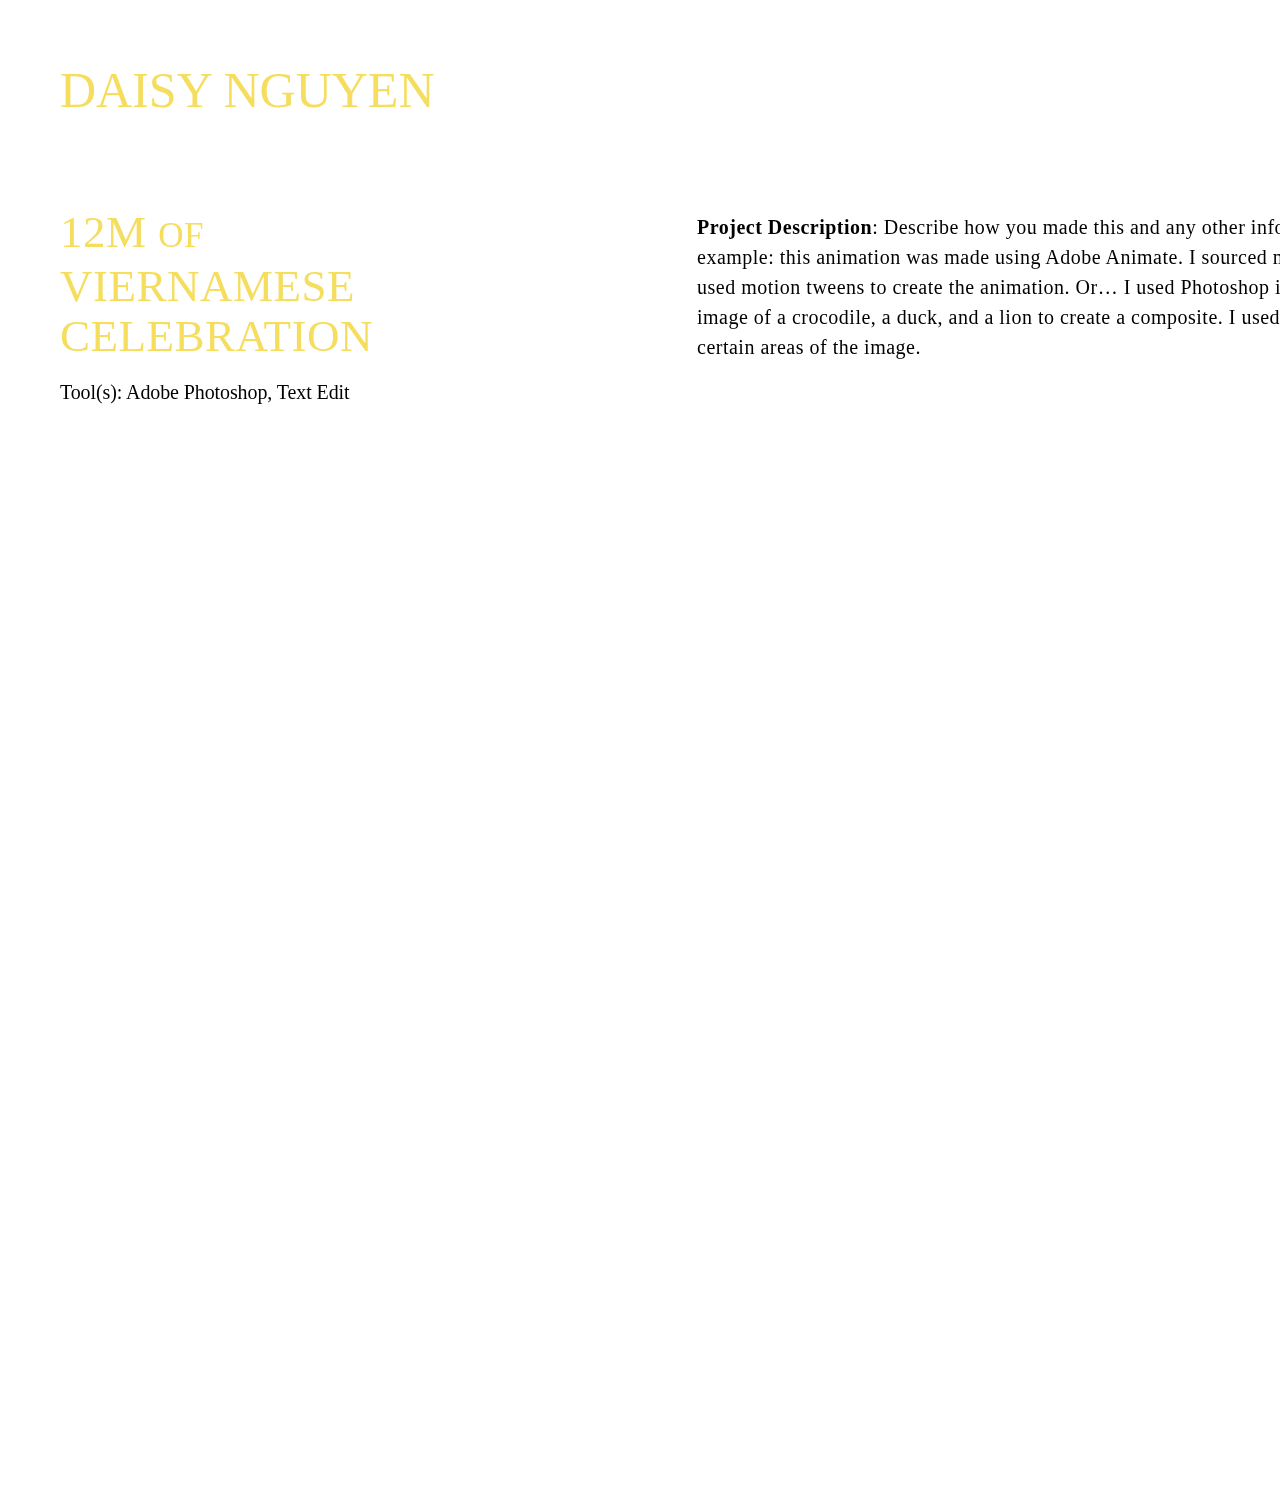
<file: images/Web_1920___5.html>
<!DOCTYPE html>
<html>
<head>
<meta charset="utf-8"/>
<meta http-equiv="X-UA-Compatible" content="IE=edge"/>
<meta name="viewport" content="width=device-width, initial-scale=1.0">
<title>Web 1920 – 5</title>
<style id="applicationStylesheet" type="text/css">
	.mediaViewInfo {
		--web-view-name: Web 1920 – 5;
		--web-view-id: Web_1920__5;
		--web-scale-on-resize: true;
		--web-enable-deep-linking: true;
	}
	:root {
		--web-view-ids: Web_1920__5;
	}
	* {
		margin: 0;
		padding: 0;
		box-sizing: border-box;
		border: none;
	}
	#Web_1920__5 {
		position: absolute;
		width: 1920px;
		height: 1493px;
		background-color: rgba(255,255,255,1);
		overflow: hidden;
		--web-view-name: Web 1920 – 5;
		--web-view-id: Web_1920__5;
		--web-scale-on-resize: true;
		--web-enable-deep-linking: true;
	}
	@keyframes  {
	
	
	}
	#Text {
		position: absolute;
		width: 493px;
		height: 36px;
		left: 1300px;
		top: 72px;
		overflow: visible;
	}
	#Work {
		left: 0px;
		top: 0px;
		position: absolute;
		overflow: visible;
		width: 79px;
		white-space: nowrap;
		text-align: left;
		font-family: Cubano;
		font-style: normal;
		font-weight: normal;
		font-size: 30px;
		color: rgba(0,0,0,1);
	}
	#PORTFOLIO {
		left: 156px;
		top: 0px;
		position: absolute;
		overflow: visible;
		width: 145px;
		white-space: nowrap;
		text-align: left;
		font-family: Cubano;
		font-style: normal;
		font-weight: normal;
		font-size: 30px;
		color: rgba(0,0,0,1);
	}
	#ABOUT_ME {
		left: 356px;
		top: 0px;
		position: absolute;
		overflow: visible;
		width: 138px;
		white-space: nowrap;
		text-align: left;
		font-family: Cubano;
		font-style: normal;
		font-weight: normal;
		font-size: 30px;
		color: rgba(0,0,0,1);
	}
	#Daisy_NguyEn {
		left: 60px;
		top: 61px;
		position: absolute;
		overflow: visible;
		width: 477px;
		white-space: nowrap;
		--web-animation: fadein undefineds undefined;
		--web-action-type: page;
		--web-action-target: Web_1920___1.html;
		cursor: pointer;
		text-align: left;
		font-family: P22 Glaser Kitchen;
		font-style: normal;
		font-weight: normal;
		font-size: 50px;
		color: rgba(245,221,94,1);
		text-transform: uppercase;
	}
	#Tools_Adobe_Photoshop_Text_Edi {
		left: 60px;
		top: 381px;
		position: absolute;
		overflow: visible;
		width: 547px;
		height: 20px;
		text-align: left;
		font-family: OCR A Std;
		font-style: normal;
		font-weight: normal;
		font-size: 20px;
		color: rgba(0,0,0,1);
		letter-spacing: -0.1px;
	}
	#Project_Description_Describe_h {
		left: 697px;
		top: 216.5px;
		position: absolute;
		overflow: visible;
		width: 1093px;
		height: 144px;
		line-height: 30px;
		margin-top: -5px;
		text-align: left;
		font-family: Forma DJR Micro;
		font-style: normal;
		font-weight: bold;
		font-size: 20px;
		color: rgba(0,0,0,1);
		letter-spacing: 0.5px;
	}
	#n_2M_of___Viernamese__celebrat {
		mix-blend-mode: darken;
		left: 60px;
		top: 209px;
		position: absolute;
		overflow: visible;
		width: 493px;
		height: 172px;
		line-height: 50px;
		margin-top: -2.5px;
		text-align: left;
		font-family: Balboa;
		font-style: normal;
		font-weight: normal;
		font-size: 45px;
		color: rgba(245,221,94,1);
		letter-spacing: 0.5px;
		text-transform: uppercase;
	}
	#Glitch_Art_x {
		display: none;
		left: 68px;
		top: 291.378px;
		position: absolute;
		overflow: visible;
		width: 341px;
		height: 41px;
		text-align: left;
		font-family: Balboa;
		font-style: normal;
		font-weight: normal;
		font-size: 41px;
		color: rgba(245,221,94,1);
		letter-spacing: 0.47px;
		text-transform: uppercase;
	}
	#Glitch_Art_x {
		display: none;
		left: 68px;
		top: 291.378px;
		position: absolute;
		overflow: visible;
		width: 341px;
		height: 41px;
		text-align: left;
		font-family: Balboa;
		font-style: normal;
		font-weight: normal;
		font-size: 41px;
		color: rgba(245,221,94,1);
		letter-spacing: 0.47px;
		text-transform: uppercase;
	}
	#Path_1 {
		box-sizing: border-box;
		margin: 0;
		padding: 0;
		position: absolute;
		width: 1092px;
		height: 850px;
		left: 697px;
		top: 440px;
		overflow: visible;
	}
</style>
<script id="applicationScript">
///////////////////////////////////////
// INITIALIZATION
///////////////////////////////////////

/**
 * Functionality for scaling, showing by media query, and navigation between multiple pages on a single page. 
 * Code subject to change.
 **/

if (window.console==null) { window["console"] = { log : function() {} } }; // some browsers do not set console

var Application = function() {
	// event constants
	this.prefix = "--web-";
	this.NAVIGATION_CHANGE = "viewChange";
	this.VIEW_NOT_FOUND = "viewNotFound";
	this.VIEW_CHANGE = "viewChange";
	this.VIEW_CHANGING = "viewChanging";
	this.STATE_NOT_FOUND = "stateNotFound";
	this.APPLICATION_COMPLETE = "applicationComplete";
	this.APPLICATION_RESIZE = "applicationResize";
	this.SIZE_STATE_NAME = "data-is-view-scaled";
	this.STATE_NAME = this.prefix + "state";

	this.lastTrigger = null;
	this.lastView = null;
	this.lastState = null;
	this.lastOverlay = null;
	this.currentView = null;
	this.currentState = null;
	this.currentOverlay = null;
	this.currentQuery = {index: 0, rule: null, mediaText: null, id: null};
	this.inclusionQuery = "(min-width: 0px)";
	this.exclusionQuery = "none and (min-width: 99999px)";
	this.LastModifiedDateLabelName = "LastModifiedDateLabel";
	this.viewScaleSliderId = "ViewScaleSliderInput";
	this.pageRefreshedName = "showPageRefreshedNotification";
	this.application = null;
	this.applicationStylesheet = null;
	this.showByMediaQuery = null;
	this.mediaQueryDictionary = {};
	this.viewsDictionary = {};
	this.addedViews = [];
	this.viewStates = [];
	this.views = [];
	this.viewIds = [];
	this.viewQueries = {};
	this.overlays = {};
	this.overlayIds = [];
	this.numberOfViews = 0;
	this.verticalPadding = 0;
	this.horizontalPadding = 0;
	this.stateName = null;
	this.viewScale = 1;
	this.viewLeft = 0;
	this.viewTop = 0;
	this.horizontalScrollbarsNeeded = false;
	this.verticalScrollbarsNeeded = false;

	// view settings
	this.showUpdateNotification = false;
	this.showNavigationControls = false;
	this.scaleViewsToFit = false;
	this.scaleToFitOnDoubleClick = false;
	this.actualSizeOnDoubleClick = false;
	this.scaleViewsOnResize = false;
	this.navigationOnKeypress = false;
	this.showViewName = false;
	this.enableDeepLinking = true;
	this.refreshPageForChanges = false;
	this.showRefreshNotifications = true;

	// view controls
	this.scaleViewSlider = null;
	this.lastModifiedLabel = null;
	this.supportsPopState = false; // window.history.pushState!=null;
	this.initialized = false;

	// refresh properties
	this.refreshDuration = 250;
	this.lastModifiedDate = null;
	this.refreshRequest = null;
	this.refreshInterval = null;
	this.refreshContent = null;
	this.refreshContentSize = null;
	this.refreshCheckContent = false;
	this.refreshCheckContentSize = false;

	var self = this;

	self.initialize = function(event) {
		var view = self.getVisibleView();
		var views = self.getVisibleViews();
		if (view==null) view = self.getInitialView();
		self.collectViews();
		self.collectOverlays();
		self.collectMediaQueries();

		for (let index = 0; index < views.length; index++) {
			var view = views[index];
			self.setViewOptions(view);
			self.setViewVariables(view);
			self.centerView(view);
		}

		// sometimes the body size is 0 so we call this now and again later
		if (self.initialized) {
			window.addEventListener(self.NAVIGATION_CHANGE, self.viewChangeHandler);
			window.addEventListener("keyup", self.keypressHandler);
			window.addEventListener("keypress", self.keypressHandler);
			window.addEventListener("resize", self.resizeHandler);
			window.document.addEventListener("dblclick", self.doubleClickHandler);

			if (self.supportsPopState) {
				window.addEventListener('popstate', self.popStateHandler);
			}
			else {
				window.addEventListener('hashchange', self.hashChangeHandler);
			}

			// we are ready to go
			window.dispatchEvent(new Event(self.APPLICATION_COMPLETE));
		}

		if (self.initialized==false) {
			if (self.enableDeepLinking) {
				self.syncronizeViewToURL();
			} 
	
			if (self.refreshPageForChanges) {
				self.setupRefreshForChanges();
			}
	
			self.initialized = true;
		}
		
		if (self.scaleViewsToFit) {
			self.viewScale = self.scaleViewToFit(view);
			
			if (self.viewScale<0) {
				setTimeout(self.scaleViewToFit, 500, view);
			}
		}
		else if (view) {
			self.viewScale = self.getViewScaleValue(view);
			self.centerView(view);
			self.updateSliderValue(self.viewScale);
		}
		else {
			// no view found
		}
	
		if (self.showUpdateNotification) {
			self.showNotification();
		}

		//"addEventListener" in window ? null : window.addEventListener = window.attachEvent;
		//"addEventListener" in document ? null : document.addEventListener = document.attachEvent;
	}


	///////////////////////////////////////
	// AUTO REFRESH 
	///////////////////////////////////////

	self.setupRefreshForChanges = function() {
		self.refreshRequest = new XMLHttpRequest();

		if (!self.refreshRequest) {
			return false;
		}

		// get document start values immediately
		self.requestRefreshUpdate();
	}

	/**
	 * Attempt to check the last modified date by the headers 
	 * or the last modified property from the byte array (experimental)
	 **/
	self.requestRefreshUpdate = function() {
		var url = document.location.href;
		var protocol = window.location.protocol;
		var method;
		
		try {

			if (self.refreshCheckContentSize) {
				self.refreshRequest.open('HEAD', url, true);
			}
			else if (self.refreshCheckContent) {
				self.refreshContent = document.documentElement.outerHTML;
				self.refreshRequest.open('GET', url, true);
				self.refreshRequest.responseType = "text";
			}
			else {

				// get page last modified date for the first call to compare to later
				if (self.lastModifiedDate==null) {

					// File system does not send headers in FF so get blob if possible
					if (protocol=="file:") {
						self.refreshRequest.open("GET", url, true);
						self.refreshRequest.responseType = "blob";
					}
					else {
						self.refreshRequest.open("HEAD", url, true);
						self.refreshRequest.responseType = "blob";
					}

					self.refreshRequest.onload = self.refreshOnLoadOnceHandler;

					// In some browsers (Chrome & Safari) this error occurs at send: 
					// 
					// Chrome - Access to XMLHttpRequest at 'file:///index.html' from origin 'null' 
					// has been blocked by CORS policy: 
					// Cross origin requests are only supported for protocol schemes: 
					// http, data, chrome, chrome-extension, https.
					// 
					// Safari - XMLHttpRequest cannot load file:///Users/user/Public/index.html. Cross origin requests are only supported for HTTP.
					// 
					// Solution is to run a local server, set local permissions or test in another browser
					self.refreshRequest.send(null);

					// In MS browsers the following behavior occurs possibly due to an AJAX call to check last modified date: 
					// 
					// DOM7011: The code on this page disabled back and forward caching.

					// In Brave (Chrome) error when on the server
					// index.js:221 HEAD https://www.example.com/ net::ERR_INSUFFICIENT_RESOURCES
					// self.refreshRequest.send(null);

				}
				else {
					self.refreshRequest = new XMLHttpRequest();
					self.refreshRequest.onreadystatechange = self.refreshHandler;
					self.refreshRequest.ontimeout = function() {
						self.log("Couldn't find page to check for updates");
					}
					
					var method;
					if (protocol=="file:") {
						method = "GET";
					}
					else {
						method = "HEAD";
					}

					//refreshRequest.open('HEAD', url, true);
					self.refreshRequest.open(method, url, true);
					self.refreshRequest.responseType = "blob";
					self.refreshRequest.send(null);
				}
			}
		}
		catch (error) {
			self.log("Refresh failed for the following reason:")
			self.log(error);
		}
	}

	self.refreshHandler = function() {
		var contentSize;

		try {

			if (self.refreshRequest.readyState === XMLHttpRequest.DONE) {
				
				if (self.refreshRequest.status === 2 || 
					self.refreshRequest.status === 200) {
					var pageChanged = false;

					self.updateLastModifiedLabel();

					if (self.refreshCheckContentSize) {
						var lastModifiedHeader = self.refreshRequest.getResponseHeader("Last-Modified");
						contentSize = self.refreshRequest.getResponseHeader("Content-Length");
						//lastModifiedDate = refreshRequest.getResponseHeader("Last-Modified");
						var headers = self.refreshRequest.getAllResponseHeaders();
						var hasContentHeader = headers.indexOf("Content-Length")!=-1;
						
						if (hasContentHeader) {
							contentSize = self.refreshRequest.getResponseHeader("Content-Length");

							// size has not been set yet
							if (self.refreshContentSize==null) {
								self.refreshContentSize = contentSize;
								// exit and let interval call this method again
								return;
							}

							if (contentSize!=self.refreshContentSize) {
								pageChanged = true;
							}
						}
					}
					else if (self.refreshCheckContent) {

						if (self.refreshRequest.responseText!=self.refreshContent) {
							pageChanged = true;
						}
					}
					else {
						lastModifiedHeader = self.getLastModified(self.refreshRequest);

						if (self.lastModifiedDate!=lastModifiedHeader) {
							self.log("lastModifiedDate:" + self.lastModifiedDate + ",lastModifiedHeader:" +lastModifiedHeader);
							pageChanged = true;
						}

					}

					
					if (pageChanged) {
						clearInterval(self.refreshInterval);
						self.refreshUpdatedPage();
						return;
					}

				}
				else {
					self.log('There was a problem with the request.');
				}

			}
		}
		catch( error ) {
			//console.log('Caught Exception: ' + error);
		}
	}

	self.refreshOnLoadOnceHandler = function(event) {

		// get the last modified date
		if (self.refreshRequest.response) {
			self.lastModifiedDate = self.getLastModified(self.refreshRequest);

			if (self.lastModifiedDate!=null) {

				if (self.refreshInterval==null) {
					self.refreshInterval = setInterval(self.requestRefreshUpdate, self.refreshDuration);
				}
			}
			else {
				self.log("Could not get last modified date from the server");
			}
		}
	}

	self.refreshUpdatedPage = function() {
		if (self.showRefreshNotifications) {
			var date = new Date().setTime((new Date().getTime()+10000));
			document.cookie = encodeURIComponent(self.pageRefreshedName) + "=true" + "; max-age=6000;" + " path=/";
		}

		document.location.reload(true);
	}

	self.showNotification = function(duration) {
		var notificationID = self.pageRefreshedName+"ID";
		var notification = document.getElementById(notificationID);
		if (duration==null) duration = 4000;

		if (notification!=null) {return;}

		notification = document.createElement("div");
		notification.id = notificationID;
		notification.textContent = "PAGE UPDATED";
		var styleRule = ""
		styleRule = "position: fixed; padding: 7px 16px 6px 16px; font-family: Arial, sans-serif; font-size: 10px; font-weight: bold; left: 50%;";
		styleRule += "top: 20px; background-color: rgba(0,0,0,.5); border-radius: 12px; color:rgb(235, 235, 235); transition: all 2s linear;";
		styleRule += "transform: translateX(-50%); letter-spacing: .5px; filter: drop-shadow(2px 2px 6px rgba(0, 0, 0, .1)); cursor: pointer";
		notification.setAttribute("style", styleRule);

		notification.className = "PageRefreshedClass";
		notification.addEventListener("click", function() {
			notification.parentNode.removeChild(notification);
		});
		
		document.body.appendChild(notification);

		setTimeout(function() {
			notification.style.opacity = "0";
			notification.style.filter = "drop-shadow( 0px 0px 0px rgba(0,0,0, .5))";
			setTimeout(function() {
				try {
					notification.parentNode.removeChild(notification);
				} catch(error) {}
			}, duration)
		}, duration);

		document.cookie = encodeURIComponent(self.pageRefreshedName) + "=; max-age=1; path=/";
	}

	/**
	 * Get the last modified date from the header 
	 * or file object after request has been received
	 **/
	self.getLastModified = function(request) {
		var date;

		// file protocol - FILE object with last modified property
		if (request.response && request.response.lastModified) {
			date = request.response.lastModified;
		}
		
		// http protocol - check headers
		if (date==null) {
			date = request.getResponseHeader("Last-Modified");
		}

		return date;
	}

	self.updateLastModifiedLabel = function() {
		var labelValue = "";
		
		if (self.lastModifiedLabel==null) {
			self.lastModifiedLabel = document.getElementById("LastModifiedLabel");
		}

		if (self.lastModifiedLabel) {
			var seconds = parseInt(((new Date().getTime() - Date.parse(document.lastModified)) / 1000 / 60) * 100 + "");
			var minutes = 0;
			var hours = 0;

			if (seconds < 60) {
				seconds = Math.floor(seconds/10)*10;
				labelValue = seconds + " seconds";
			}
			else {
				minutes = parseInt((seconds/60) + "");

				if (minutes>60) {
					hours = parseInt((seconds/60/60) +"");
					labelValue += hours==1 ? " hour" : " hours";
				}
				else {
					labelValue = minutes+"";
					labelValue += minutes==1 ? " minute" : " minutes";
				}
			}
			
			if (seconds<10) {
				labelValue = "Updated now";
			}
			else {
				labelValue = "Updated " + labelValue + " ago";
			}

			if (self.lastModifiedLabel.firstElementChild) {
				self.lastModifiedLabel.firstElementChild.textContent = labelValue;

			}
			else if ("textContent" in self.lastModifiedLabel) {
				self.lastModifiedLabel.textContent = labelValue;
			}
		}
	}

	self.getShortString = function(string, length) {
		if (length==null) length = 30;
		string = string!=null ? string.substr(0, length).replace(/\n/g, "") : "[String is null]";
		return string;
	}

	self.getShortNumber = function(value, places) {
		if (places==null || places<1) places = 4;
		value = Math.round(value * Math.pow(10,places)) / Math.pow(10, places);
		return value;
	}

	///////////////////////////////////////
	// NAVIGATION CONTROLS
	///////////////////////////////////////

	self.updateViewLabel = function() {
		var viewNavigationLabel = document.getElementById("ViewNavigationLabel");
		var view = self.getVisibleView();
		var viewIndex = view ? self.getViewIndex(view) : -1;
		var viewName = view ? self.getViewPreferenceValue(view, self.prefix + "view-name") : null;
		var viewId = view ? view.id : null;

		if (viewNavigationLabel && view) {
			if (viewName && viewName.indexOf('"')!=-1) {
				viewName = viewName.replace(/"/g, "");
			}

			if (self.showViewName) {
				viewNavigationLabel.textContent = viewName;
				self.setTooltip(viewNavigationLabel, viewIndex + 1 + " of " + self.numberOfViews);
			}
			else {
				viewNavigationLabel.textContent = viewIndex + 1 + " of " + self.numberOfViews;
				self.setTooltip(viewNavigationLabel, viewName);
			}

		}
	}

	self.updateURL = function(view) {
		view = view == null ? self.getVisibleView() : view;
		var viewId = view ? view.id : null
		var viewFragment = view ? "#"+ viewId : null;

		if (viewId && self.viewIds.length>1 && self.enableDeepLinking) {

			if (self.supportsPopState==false) {
				self.setFragment(viewId);
			}
			else {
				if (viewFragment!=window.location.hash) {

					if (window.location.hash==null) {
						window.history.replaceState({name:viewId}, null, viewFragment);
					}
					else {
						window.history.pushState({name:viewId}, null, viewFragment);
					}
				}
			}
		}
	}

	self.updateURLState = function(view, stateName) {
		stateName = view && (stateName=="" || stateName==null) ? self.getStateNameByViewId(view.id) : stateName;

		if (self.supportsPopState==false) {
			self.setFragment(stateName);
		}
		else {
			if (stateName!=window.location.hash) {

				if (window.location.hash==null) {
					window.history.replaceState({name:view.viewId}, null, stateName);
				}
				else {
					window.history.pushState({name:view.viewId}, null, stateName);
				}
			}
		}
	}

	self.setFragment = function(value) {
		window.location.hash = "#" + value;
	}

	self.setTooltip = function(element, value) {
		// setting the tooltip in edge causes a page crash on hover
		if (/Edge/.test(navigator.userAgent)) { return; }

		if ("title" in element) {
			element.title = value;
		}
	}

	self.getStylesheetRules = function(styleSheet) {
		try {
			if (styleSheet) return styleSheet.cssRules || styleSheet.rules;
	
			return document.styleSheets[0]["cssRules"] || document.styleSheets[0]["rules"];
		}
		catch (error) {
			// ERRORS:
			// SecurityError: The operation is insecure.
			// Errors happen when script loads before stylesheet or loading an external css locally

			// InvalidAccessError: A parameter or an operation is not supported by the underlying object
			// Place script after stylesheet

			console.log(error);
			if (error.toString().indexOf("The operation is insecure")!=-1) {
				console.log("Load the stylesheet before the script or load the stylesheet inline until it can be loaded on a server")
			}
			return [];
		}
	}

	/**
	 * If single page application hide all of the views. 
	 * @param {Number} selectedIndex if provided shows the view at index provided
	 **/
	self.hideViews = function(selectedIndex, animation) {
		var rules = self.getStylesheetRules();
		var queryIndex = 0;
		var numberOfRules = rules!=null ? rules.length : 0;

		// loop through rules and hide media queries except selected
		for (var i=0;i<numberOfRules;i++) {
			var rule = rules[i];
			var cssText = rule && rule.cssText;

			if (rule.media!=null && cssText.match("--web-view-name:")) {

				if (queryIndex==selectedIndex) {
					self.currentQuery.mediaText = rule.conditionText;
					self.currentQuery.index = selectedIndex;
					self.currentQuery.rule = rule;
					self.enableMediaQuery(rule);
				}
				else {
					if (animation) {
						self.fadeOut(rule)
					}
					else {
						self.disableMediaQuery(rule);
					}
				}
				
				queryIndex++;
			}
		}

		self.numberOfViews = queryIndex;
		self.updateViewLabel();
		self.updateURL();

		self.dispatchViewChange();

		var view = self.getVisibleView();
		var viewIndex = view ? self.getViewIndex(view) : -1;

		return viewIndex==selectedIndex ? view : null;
	}

	/**
	 * If single page application hide all of the views. 
	 * @param {HTMLElement} selectedView if provided shows the view passed in
	 **/
	 self.hideAllViews = function(selectedView, animation) {
		var views = self.views;
		var queryIndex = 0;
		var numberOfViews = views!=null ? views.length : 0;

		// loop through rules and hide media queries except selected
		for (var i=0;i<numberOfViews;i++) {
			var viewData = views[i];
			var view = viewData && viewData.view;
			var mediaRule = viewData && viewData.mediaRule;
			
			if (view==selectedView) {
				self.currentQuery.mediaText = mediaRule.conditionText;
				self.currentQuery.index = queryIndex;
				self.currentQuery.rule = mediaRule;
				self.enableMediaQuery(mediaRule);
			}
			else {
				if (animation) {
					self.fadeOut(mediaRule)
				}
				else {
					self.disableMediaQuery(mediaRule);
				}
			}
			
			queryIndex++;
		}

		self.numberOfViews = queryIndex;
		self.updateViewLabel();
		self.updateURL();
		self.dispatchViewChange();

		var visibleView = self.getVisibleView();

		return visibleView==selectedView ? selectedView : null;
	}

	/**
	 * Hide view
	 * @param {Object} view element to hide
	 **/
	self.hideView = function(view) {
		var rule = view ? self.mediaQueryDictionary[view.id] : null;

		if (rule) {
			self.disableMediaQuery(rule);
		}
	}

	/**
	 * Hide overlay
	 * @param {Object} overlay element to hide
	 **/
	self.hideOverlay = function(overlay) {
		var rule = overlay ? self.mediaQueryDictionary[overlay.id] : null;

		if (rule) {
			self.disableMediaQuery(rule);

			//if (self.showByMediaQuery) {
				overlay.style.display = "none";
			//}
		}
	}

	/**
	 * Show the view by media query. Does not hide current views
	 * Sets view options by default
	 * @param {Object} view element to show
	 * @param {Boolean} setViewOptions sets view options if null or true
	 */
	self.showViewByMediaQuery = function(view, setViewOptions) {
		var id = view ? view.id : null;
		var query = id ? self.mediaQueryDictionary[id] : null;
		var isOverlay = view ? self.isOverlay(view) : false;
		setViewOptions = setViewOptions==null ? true : setViewOptions;

		if (query) {
			self.enableMediaQuery(query);

			if (isOverlay && view && setViewOptions) {
				self.setViewVariables(null, view);
			}
			else {
				if (view && setViewOptions) self.setViewOptions(view);
				if (view && setViewOptions) self.setViewVariables(view);
			}
		}
	}

	/**
	 * Show the view. Does not hide current views
	 */
	self.showView = function(view, setViewOptions) {
		var id = view ? view.id : null;
		var query = id ? self.mediaQueryDictionary[id] : null;
		var display = null;
		setViewOptions = setViewOptions==null ? true : setViewOptions;

		if (query) {
			self.enableMediaQuery(query);
			if (view==null) view =self.getVisibleView();
			if (view && setViewOptions) self.setViewOptions(view);
		}
		else if (id) {
			display = window.getComputedStyle(view).getPropertyValue("display");
			if (display=="" || display=="none") {
				view.style.display = "block";
			}
		}

		if (view) {
			if (self.currentView!=null) {
				self.lastView = self.currentView;
			}

			self.currentView = view;
		}
	}

	self.showViewById = function(id, setViewOptions) {
		var view = id ? self.getViewById(id) : null;

		if (view) {
			self.showView(view);
			return;
		}

		self.log("View not found '" + id + "'");
	}

	self.getElementView = function(element) {
		var view = element;
		var viewFound = false;

		while (viewFound==false || view==null) {
			if (view && self.viewsDictionary[view.id]) {
				return view;
			}
			view = view.parentNode;
		}
	}

	/**
	 * Show overlay over view
	 * @param {Event | HTMLElement} event event or html element with styles applied
	 * @param {String} id id of view or view reference
	 * @param {Number} x x location
	 * @param {Number} y y location
	 */
	self.showOverlay = function(event, id, x, y) {
		var overlay = id && typeof id === 'string' ? self.getViewById(id) : id ? id : null;
		var query = overlay ? self.mediaQueryDictionary[overlay.id] : null;
		var centerHorizontally = false;
		var centerVertically = false;
		var anchorLeft = false;
		var anchorTop = false;
		var anchorRight = false;
		var anchorBottom = false;
		var display = null;
		var reparent = true;
		var view = null;
		
		if (overlay==null || overlay==false) {
			self.log("Overlay not found, '"+ id + "'");
			return;
		}

		// get enter animation - event target must have css variables declared
		if (event) {
			var button = event.currentTarget || event; // can be event or htmlelement
			var buttonComputedStyles = getComputedStyle(button);
			var actionTargetValue = buttonComputedStyles.getPropertyValue(self.prefix+"action-target").trim();
			var animation = buttonComputedStyles.getPropertyValue(self.prefix+"animation").trim();
			var isAnimated = animation!="";
			var targetType = buttonComputedStyles.getPropertyValue(self.prefix+"action-type").trim();
			var actionTarget = self.application ? null : self.getElement(actionTargetValue);
			var actionTargetStyles = actionTarget ? actionTarget.style : null;

			if (actionTargetStyles) {
				actionTargetStyles.setProperty("animation", animation);
			}

			if ("stopImmediatePropagation" in event) {
				event.stopImmediatePropagation();
			}
		}
		
		if (self.application==false || targetType=="page") {
			document.location.href = "./" + actionTargetValue;
			return;
		}

		// remove any current overlays
		if (self.currentOverlay) {

			// act as switch if same button
			if (self.currentOverlay==actionTarget || self.currentOverlay==null) {
				if (self.lastTrigger==button) {
					self.removeOverlay(isAnimated);
					return;
				}
			}
			else {
				self.removeOverlay(isAnimated);
			}
		}

		if (reparent) {
			view = self.getElementView(button);
			if (view) {
				view.appendChild(overlay);
			}
		}

		if (query) {
			//self.setElementAnimation(overlay, null);
			//overlay.style.animation = animation;
			self.enableMediaQuery(query);
			
			var display = overlay && overlay.style.display;
			
			if (overlay && display=="" || display=="none") {
				overlay.style.display = "block";
				//self.setViewOptions(overlay);
			}

			// add animation defined in event target style declaration
			if (animation && self.supportAnimations) {
				self.fadeIn(overlay, false, animation);
			}
		}
		else if (id) {

			display = window.getComputedStyle(overlay).getPropertyValue("display");

			if (display=="" || display=="none") {
				overlay.style.display = "block";
			}

			// add animation defined in event target style declaration
			if (animation && self.supportAnimations) {
				self.fadeIn(overlay, false, animation);
			}
		}

		// do not set x or y position if centering
		var horizontal = self.prefix + "center-horizontally";
		var vertical = self.prefix + "center-vertically";
		var style = overlay.style;
		var transform = [];

		centerHorizontally = self.getIsStyleDefined(id, horizontal) ? self.getViewPreferenceBoolean(overlay, horizontal) : false;
		centerVertically = self.getIsStyleDefined(id, vertical) ? self.getViewPreferenceBoolean(overlay, vertical) : false;
		anchorLeft = self.getIsStyleDefined(id, "left");
		anchorRight = self.getIsStyleDefined(id, "right");
		anchorTop = self.getIsStyleDefined(id, "top");
		anchorBottom = self.getIsStyleDefined(id, "bottom");

		
		if (self.viewsDictionary[overlay.id] && self.viewsDictionary[overlay.id].styleDeclaration) {
			style = self.viewsDictionary[overlay.id].styleDeclaration.style;
		}
		
		if (centerHorizontally) {
			style.left = "50%";
			style.transformOrigin = "0 0";
			transform.push("translateX(-50%)");
		}
		else if (anchorRight && anchorLeft) {
			style.left = x + "px";
		}
		else if (anchorRight) {
			//style.right = x + "px";
		}
		else {
			style.left = x + "px";
		}
		
		if (centerVertically) {
			style.top = "50%";
			transform.push("translateY(-50%)");
			style.transformOrigin = "0 0";
		}
		else if (anchorTop && anchorBottom) {
			style.top = y + "px";
		}
		else if (anchorBottom) {
			//style.bottom = y + "px";
		}
		else {
			style.top = y + "px";
		}

		if (transform.length) {
			style.transform = transform.join(" ");
		}

		self.currentOverlay = overlay;
		self.lastTrigger = button;
	}

	self.goBack = function() {
		if (self.currentOverlay) {
			self.removeOverlay();
		}
		else if (self.lastView) {
			self.goToView(self.lastView.id);
		}
	}

	self.removeOverlay = function(animate) {
		var overlay = self.currentOverlay;
		animate = animate===false ? false : true;

		if (overlay) {
			var style = overlay.style;
			
			if (style.animation && self.supportAnimations && animate) {
				self.reverseAnimation(overlay, true);

				var duration = self.getAnimationDuration(style.animation, true);
		
				setTimeout(function() {
					self.setElementAnimation(overlay, null);
					self.hideOverlay(overlay);
					self.currentOverlay = null;
				}, duration);
			}
			else {
				self.setElementAnimation(overlay, null);
				self.hideOverlay(overlay);
				self.currentOverlay = null;
			}
		}
	}

	/**
	 * Reverse the animation and hide after
	 * @param {Object} target element with animation
	 * @param {Boolean} hide hide after animation ends
	 */
	self.reverseAnimation = function(target, hide) {
		var lastAnimation = null;
		var style = target.style;

		style.animationPlayState = "paused";
		lastAnimation = style.animation;
		style.animation = null;
		style.animationPlayState = "paused";

		if (hide) {
			//target.addEventListener("animationend", self.animationEndHideHandler);
	
			var duration = self.getAnimationDuration(lastAnimation, true);
			var isOverlay = self.isOverlay(target);
	
			setTimeout(function() {
				self.setElementAnimation(target, null);

				if (isOverlay) {
					self.hideOverlay(target);
				}
				else {
					self.hideView(target);
				}
			}, duration);
		}

		setTimeout(function() {
			style.animation = lastAnimation;
			style.animationPlayState = "paused";
			style.animationDirection = "reverse";
			style.animationPlayState = "running";
		}, 30);
	}

	self.animationEndHandler = function(event) {
		var target = event.currentTarget;
		self.dispatchEvent(new Event(event.type));
	}

	self.isOverlay = function(view) {
		var result = view ? self.getViewPreferenceBoolean(view, self.prefix + "is-overlay") : false;

		return result;
	}

	self.animationEndHideHandler = function(event) {
		var target = event.currentTarget;
		self.setViewVariables(null, target);
		self.hideView(target);
		target.removeEventListener("animationend", self.animationEndHideHandler);
	}

	self.animationEndShowHandler = function(event) {
		var target = event.currentTarget;
		target.removeEventListener("animationend", self.animationEndShowHandler);
	}

	self.setViewOptions = function(view) {

		if (view) {
			self.minimumScale = self.getViewPreferenceValue(view, self.prefix + "minimum-scale");
			self.maximumScale = self.getViewPreferenceValue(view, self.prefix + "maximum-scale");
			self.scaleViewsToFit = self.getViewPreferenceBoolean(view, self.prefix + "scale-to-fit");
			self.scaleToFitType = self.getViewPreferenceValue(view, self.prefix + "scale-to-fit-type");
			self.scaleToFitOnDoubleClick = self.getViewPreferenceBoolean(view, self.prefix + "scale-on-double-click");
			self.actualSizeOnDoubleClick = self.getViewPreferenceBoolean(view, self.prefix + "actual-size-on-double-click");
			self.scaleViewsOnResize = self.getViewPreferenceBoolean(view, self.prefix + "scale-on-resize");
			self.enableScaleUp = self.getViewPreferenceBoolean(view, self.prefix + "enable-scale-up");
			self.centerHorizontally = self.getViewPreferenceBoolean(view, self.prefix + "center-horizontally");
			self.centerVertically = self.getViewPreferenceBoolean(view, self.prefix + "center-vertically");
			self.navigationOnKeypress = self.getViewPreferenceBoolean(view, self.prefix + "navigate-on-keypress");
			self.showViewName = self.getViewPreferenceBoolean(view, self.prefix + "show-view-name");
			self.refreshPageForChanges = self.getViewPreferenceBoolean(view, self.prefix + "refresh-for-changes");
			self.refreshPageForChangesInterval = self.getViewPreferenceValue(view, self.prefix + "refresh-interval");
			self.showNavigationControls = self.getViewPreferenceBoolean(view, self.prefix + "show-navigation-controls");
			self.scaleViewSlider = self.getViewPreferenceBoolean(view, self.prefix + "show-scale-controls");
			self.enableDeepLinking = self.getViewPreferenceBoolean(view, self.prefix + "enable-deep-linking");
			self.singlePageApplication = self.getViewPreferenceBoolean(view, self.prefix + "application");
			self.showByMediaQuery = self.getViewPreferenceBoolean(view, self.prefix + "show-by-media-query");
			self.showUpdateNotification = document.cookie!="" ? document.cookie.indexOf(self.pageRefreshedName)!=-1 : false;
			self.imageComparisonDuration = self.getViewPreferenceValue(view, self.prefix + "image-comparison-duration");
			self.supportAnimations = self.getViewPreferenceBoolean(view, self.prefix + "enable-animations", true);

			if (self.scaleViewsToFit) {
				var newScaleValue = self.scaleViewToFit(view);
				
				if (newScaleValue<0) {
					setTimeout(self.scaleViewToFit, 500, view);
				}
			}
			else {
				self.viewScale = self.getViewScaleValue(view);
				self.viewToFitWidthScale = self.getViewFitToViewportWidthScale(view, self.enableScaleUp)
				self.viewToFitHeightScale = self.getViewFitToViewportScale(view, self.enableScaleUp);
				self.updateSliderValue(self.viewScale);
			}

			if (self.imageComparisonDuration!=null) {
				// todo
			}

			if (self.refreshPageForChangesInterval!=null) {
				self.refreshDuration = Number(self.refreshPageForChangesInterval);
			}
		}
	}

	self.previousView = function(event) {
		var rules = self.getStylesheetRules();
		var view = self.getVisibleView()
		var index = view ? self.getViewIndex(view) : -1;
		var prevQueryIndex = index!=-1 ? index-1 : self.currentQuery.index-1;
		var queryIndex = 0;
		var numberOfRules = rules!=null ? rules.length : 0;

		if (event) {
			event.stopImmediatePropagation();
		}

		if (prevQueryIndex<0) {
			return;
		}

		// loop through rules and hide media queries except selected
		for (var i=0;i<numberOfRules;i++) {
			var rule = rules[i];
			
			if (rule.media!=null) {

				if (queryIndex==prevQueryIndex) {
					self.currentQuery.mediaText = rule.conditionText;
					self.currentQuery.index = prevQueryIndex;
					self.currentQuery.rule = rule;
					self.enableMediaQuery(rule);
					self.updateViewLabel();
					self.updateURL();
					self.dispatchViewChange();
				}
				else {
					self.disableMediaQuery(rule);
				}

				queryIndex++;
			}
		}
	}

	self.nextView = function(event) {
		var rules = self.getStylesheetRules();
		var view = self.getVisibleView();
		var index = view ? self.getViewIndex(view) : -1;
		var nextQueryIndex = index!=-1 ? index+1 : self.currentQuery.index+1;
		var queryIndex = 0;
		var numberOfRules = rules!=null ? rules.length : 0;
		var numberOfMediaQueries = self.getNumberOfMediaRules();

		if (event) {
			event.stopImmediatePropagation();
		}

		if (nextQueryIndex>=numberOfMediaQueries) {
			return;
		}

		// loop through rules and hide media queries except selected
		for (var i=0;i<numberOfRules;i++) {
			var rule = rules[i];
			
			if (rule.media!=null) {

				if (queryIndex==nextQueryIndex) {
					self.currentQuery.mediaText = rule.conditionText;
					self.currentQuery.index = nextQueryIndex;
					self.currentQuery.rule = rule;
					self.enableMediaQuery(rule);
					self.updateViewLabel();
					self.updateURL();
					self.dispatchViewChange();
				}
				else {
					self.disableMediaQuery(rule);
				}

				queryIndex++;
			}
		}
	}

	/**
	 * Enables a view via media query
	 */
	self.enableMediaQuery = function(rule) {

		try {
			rule.media.mediaText = self.inclusionQuery;
		}
		catch(error) {
			//self.log(error);
			rule.conditionText = self.inclusionQuery;
		}
	}

	self.disableMediaQuery = function(rule) {

		try {
			rule.media.mediaText = self.exclusionQuery;
		}
		catch(error) {
			rule.conditionText = self.exclusionQuery;
		}
	}

	self.dispatchViewChange = function() {
		try {
			var event = new Event(self.NAVIGATION_CHANGE);
			window.dispatchEvent(event);
		}
		catch (error) {
			// In IE 11: Object doesn't support this action
		}
	}

	self.getNumberOfMediaRules = function() {
		var rules = self.getStylesheetRules();
		var numberOfRules = rules ? rules.length : 0;
		var numberOfQueries = 0;

		for (var i=0;i<numberOfRules;i++) {
			if (rules[i].media!=null) { numberOfQueries++; }
		}
		
		return numberOfQueries;
	}

	/////////////////////////////////////////
	// VIEW SCALE 
	/////////////////////////////////////////

	self.sliderChangeHandler = function(event) {
		var value = self.getShortNumber(event.currentTarget.value/100);
		var view = self.getVisibleView();
		self.setViewScaleValue(view, false, value, true);
	}

	self.updateSliderValue = function(scale) {
		var slider = document.getElementById(self.viewScaleSliderId);
		var tooltip = parseInt(scale * 100 + "") + "%";
		var inputType;
		var inputValue;
		
		if (slider) {
			inputValue = self.getShortNumber(scale * 100);
			if (inputValue!=slider["value"]) {
				slider["value"] = inputValue;
			}
			inputType = slider.getAttributeNS(null, "type");

			if (inputType!="range") {
				// input range is not supported
				slider.style.display = "none";
			}

			self.setTooltip(slider, tooltip);
		}
	}

	self.viewChangeHandler = function(event) {
		var view = self.getVisibleView();
		var matrix = view ? getComputedStyle(view).transform : null;
		
		if (matrix) {
			self.viewScale = self.getViewScaleValue(view);
			
			var scaleNeededToFit = self.getViewFitToViewportScale(view);
			var isViewLargerThanViewport = scaleNeededToFit<1;
			
			// scale large view to fit if scale to fit is enabled
			if (self.scaleViewsToFit) {
				self.scaleViewToFit(view);
			}
			else {
				self.updateSliderValue(self.viewScale);
			}
		}
	}

	self.getViewScaleValue = function(view) {
		var matrix = getComputedStyle(view).transform;

		if (matrix) {
			var matrixArray = matrix.replace("matrix(", "").split(",");
			var scaleX = parseFloat(matrixArray[0]);
			var scaleY = parseFloat(matrixArray[3]);
			var scale = Math.min(scaleX, scaleY);
		}

		return scale;
	}

	/**
	 * Scales view to scale. 
	 * @param {Object} view view to scale. views are in views array
	 * @param {Boolean} scaleToFit set to true to scale to fit. set false to use desired scale value
	 * @param {Number} desiredScale scale to define. not used if scale to fit is false
	 * @param {Boolean} isSliderChange indicates if slider is callee
	 */
	self.setViewScaleValue = function(view, scaleToFit, desiredScale, isSliderChange) {
		var enableScaleUp = self.enableScaleUp;
		var scaleToFitType = self.scaleToFitType;
		var minimumScale = self.minimumScale;
		var maximumScale = self.maximumScale;
		var hasMinimumScale = !isNaN(minimumScale) && minimumScale!="";
		var hasMaximumScale = !isNaN(maximumScale) && maximumScale!="";
		var scaleNeededToFit = self.getViewFitToViewportScale(view, enableScaleUp);
		var scaleNeededToFitWidth = self.getViewFitToViewportWidthScale(view, enableScaleUp);
		var scaleNeededToFitHeight = self.getViewFitToViewportHeightScale(view, enableScaleUp);
		var scaleToFitFull = self.getViewFitToViewportScale(view, true);
		var scaleToFitFullWidth = self.getViewFitToViewportWidthScale(view, true);
		var scaleToFitFullHeight = self.getViewFitToViewportHeightScale(view, true);
		var scaleToWidth = scaleToFitType=="width";
		var scaleToHeight = scaleToFitType=="height";
		var shrunkToFit = false;
		var topPosition = null;
		var leftPosition = null;
		var translateY = null;
		var translateX = null;
		var transformValue = "";
		var canCenterVertically = true;
		var canCenterHorizontally = true;
		var style = view.style;

		if (view && self.viewsDictionary[view.id] && self.viewsDictionary[view.id].styleDeclaration) {
			style = self.viewsDictionary[view.id].styleDeclaration.style;
		}

		if (scaleToFit && isSliderChange!=true) {
			if (scaleToFitType=="fit" || scaleToFitType=="") {
				desiredScale = scaleNeededToFit;
			}
			else if (scaleToFitType=="width") {
				desiredScale = scaleNeededToFitWidth;
			}
			else if (scaleToFitType=="height") {
				desiredScale = scaleNeededToFitHeight;
			}
		}
		else {
			if (isNaN(desiredScale)) {
				desiredScale = 1;
			}
		}

		self.updateSliderValue(desiredScale);
		
		// scale to fit width
		if (scaleToWidth && scaleToHeight==false) {
			canCenterVertically = scaleNeededToFitHeight>=scaleNeededToFitWidth;
			canCenterHorizontally = scaleNeededToFitWidth>=1 && enableScaleUp==false;

			if (isSliderChange) {
				canCenterHorizontally = desiredScale<scaleToFitFullWidth;
			}
			else if (scaleToFit) {
				desiredScale = scaleNeededToFitWidth;
			}

			if (hasMinimumScale) {
				desiredScale = Math.max(desiredScale, Number(minimumScale));
			}

			if (hasMaximumScale) {
				desiredScale = Math.min(desiredScale, Number(maximumScale));
			}

			desiredScale = self.getShortNumber(desiredScale);

			canCenterHorizontally = self.canCenterHorizontally(view, "width", enableScaleUp, desiredScale, minimumScale, maximumScale);
			canCenterVertically = self.canCenterVertically(view, "width", enableScaleUp, desiredScale, minimumScale, maximumScale);

			if (desiredScale>1 && (enableScaleUp || isSliderChange)) {
				transformValue = "scale(" + desiredScale + ")";
			}
			else if (desiredScale>=1 && enableScaleUp==false) {
				transformValue = "scale(" + 1 + ")";
			}
			else {
				transformValue = "scale(" + desiredScale + ")";
			}

			if (self.centerVertically) {
				if (canCenterVertically) {
					translateY = "-50%";
					topPosition = "50%";
				}
				else {
					translateY = "0";
					topPosition = "0";
				}
				
				if (style.top != topPosition) {
					style.top = topPosition + "";
				}

				if (canCenterVertically) {
					transformValue += " translateY(" + translateY+ ")";
				}
			}

			if (self.centerHorizontally) {
				if (canCenterHorizontally) {
					translateX = "-50%";
					leftPosition = "50%";
				}
				else {
					translateX = "0";
					leftPosition = "0";
				}

				if (style.left != leftPosition) {
					style.left = leftPosition + "";
				}

				if (canCenterHorizontally) {
					transformValue += " translateX(" + translateX+ ")";
				}
			}

			style.transformOrigin = "0 0";
			style.transform = transformValue;

			self.viewScale = desiredScale;
			self.viewToFitWidthScale = scaleNeededToFitWidth;
			self.viewToFitHeightScale = scaleNeededToFitHeight;
			self.viewLeft = leftPosition;
			self.viewTop = topPosition;

			return desiredScale;
		}

		// scale to fit height
		if (scaleToHeight && scaleToWidth==false) {
			//canCenterVertically = scaleNeededToFitHeight>=scaleNeededToFitWidth;
			//canCenterHorizontally = scaleNeededToFitHeight<=scaleNeededToFitWidth && enableScaleUp==false;
			canCenterVertically = scaleNeededToFitHeight>=scaleNeededToFitWidth;
			canCenterHorizontally = scaleNeededToFitWidth>=1 && enableScaleUp==false;
			
			if (isSliderChange) {
				canCenterHorizontally = desiredScale<scaleToFitFullHeight;
			}
			else if (scaleToFit) {
				desiredScale = scaleNeededToFitHeight;
			}

			if (hasMinimumScale) {
				desiredScale = Math.max(desiredScale, Number(minimumScale));
			}

			if (hasMaximumScale) {
				desiredScale = Math.min(desiredScale, Number(maximumScale));
				//canCenterVertically = desiredScale>=scaleNeededToFitHeight && enableScaleUp==false;
			}

			desiredScale = self.getShortNumber(desiredScale);

			canCenterHorizontally = self.canCenterHorizontally(view, "height", enableScaleUp, desiredScale, minimumScale, maximumScale);
			canCenterVertically = self.canCenterVertically(view, "height", enableScaleUp, desiredScale, minimumScale, maximumScale);

			if (desiredScale>1 && (enableScaleUp || isSliderChange)) {
				transformValue = "scale(" + desiredScale + ")";
			}
			else if (desiredScale>=1 && enableScaleUp==false) {
				transformValue = "scale(" + 1 + ")";
			}
			else {
				transformValue = "scale(" + desiredScale + ")";
			}

			if (self.centerHorizontally) {
				if (canCenterHorizontally) {
					translateX = "-50%";
					leftPosition = "50%";
				}
				else {
					translateX = "0";
					leftPosition = "0";
				}

				if (style.left != leftPosition) {
					style.left = leftPosition + "";
				}

				if (canCenterHorizontally) {
					transformValue += " translateX(" + translateX+ ")";
				}
			}

			if (self.centerVertically) {
				if (canCenterVertically) {
					translateY = "-50%";
					topPosition = "50%";
				}
				else {
					translateY = "0";
					topPosition = "0";
				}
				
				if (style.top != topPosition) {
					style.top = topPosition + "";
				}

				if (canCenterVertically) {
					transformValue += " translateY(" + translateY+ ")";
				}
			}

			style.transformOrigin = "0 0";
			style.transform = transformValue;

			self.viewScale = desiredScale;
			self.viewToFitWidthScale = scaleNeededToFitWidth;
			self.viewToFitHeightScale = scaleNeededToFitHeight;
			self.viewLeft = leftPosition;
			self.viewTop = topPosition;

			return scaleNeededToFitHeight;
		}

		if (scaleToFitType=="fit") {
			//canCenterVertically = scaleNeededToFitHeight>=scaleNeededToFitWidth;
			//canCenterHorizontally = scaleNeededToFitWidth>=scaleNeededToFitHeight;
			canCenterVertically = scaleNeededToFitHeight>=scaleNeededToFit;
			canCenterHorizontally = scaleNeededToFitWidth>=scaleNeededToFit;

			if (hasMinimumScale) {
				desiredScale = Math.max(desiredScale, Number(minimumScale));
			}

			desiredScale = self.getShortNumber(desiredScale);

			if (isSliderChange || scaleToFit==false) {
				canCenterVertically = scaleToFitFullHeight>=desiredScale;
				canCenterHorizontally = desiredScale<scaleToFitFullWidth;
			}
			else if (scaleToFit) {
				desiredScale = scaleNeededToFit;
			}

			transformValue = "scale(" + desiredScale + ")";

			//canCenterHorizontally = self.canCenterHorizontally(view, "fit", false, desiredScale);
			//canCenterVertically = self.canCenterVertically(view, "fit", false, desiredScale);
			
			if (self.centerVertically) {
				if (canCenterVertically) {
					translateY = "-50%";
					topPosition = "50%";
				}
				else {
					translateY = "0";
					topPosition = "0";
				}
				
				if (style.top != topPosition) {
					style.top = topPosition + "";
				}

				if (canCenterVertically) {
					transformValue += " translateY(" + translateY+ ")";
				}
			}

			if (self.centerHorizontally) {
				if (canCenterHorizontally) {
					translateX = "-50%";
					leftPosition = "50%";
				}
				else {
					translateX = "0";
					leftPosition = "0";
				}

				if (style.left != leftPosition) {
					style.left = leftPosition + "";
				}

				if (canCenterHorizontally) {
					transformValue += " translateX(" + translateX+ ")";
				}
			}

			style.transformOrigin = "0 0";
			style.transform = transformValue;

			self.viewScale = desiredScale;
			self.viewToFitWidthScale = scaleNeededToFitWidth;
			self.viewToFitHeightScale = scaleNeededToFitHeight;
			self.viewLeft = leftPosition;
			self.viewTop = topPosition;

			self.updateSliderValue(desiredScale);
			
			return desiredScale;
		}

		if (scaleToFitType=="default" || scaleToFitType=="") {
			desiredScale = 1;

			if (hasMinimumScale) {
				desiredScale = Math.max(desiredScale, Number(minimumScale));
			}
			if (hasMaximumScale) {
				desiredScale = Math.min(desiredScale, Number(maximumScale));
			}

			canCenterHorizontally = self.canCenterHorizontally(view, "none", false, desiredScale, minimumScale, maximumScale);
			canCenterVertically = self.canCenterVertically(view, "none", false, desiredScale, minimumScale, maximumScale);

			if (self.centerVertically) {
				if (canCenterVertically) {
					translateY = "-50%";
					topPosition = "50%";
				}
				else {
					translateY = "0";
					topPosition = "0";
				}
				
				if (style.top != topPosition) {
					style.top = topPosition + "";
				}

				if (canCenterVertically) {
					transformValue += " translateY(" + translateY+ ")";
				}
			}

			if (self.centerHorizontally) {
				if (canCenterHorizontally) {
					translateX = "-50%";
					leftPosition = "50%";
				}
				else {
					translateX = "0";
					leftPosition = "0";
				}

				if (style.left != leftPosition) {
					style.left = leftPosition + "";
				}

				if (canCenterHorizontally) {
					transformValue += " translateX(" + translateX+ ")";
				}
				else {
					transformValue += " translateX(" + 0 + ")";
				}
			}

			style.transformOrigin = "0 0";
			style.transform = transformValue;


			self.viewScale = desiredScale;
			self.viewToFitWidthScale = scaleNeededToFitWidth;
			self.viewToFitHeightScale = scaleNeededToFitHeight;
			self.viewLeft = leftPosition;
			self.viewTop = topPosition;

			self.updateSliderValue(desiredScale);
			
			return desiredScale;
		}
	}

	/**
	 * Returns true if view can be centered horizontally
	 * @param {HTMLElement} view view
	 * @param {String} type type of scaling - width, height, all, none
	 * @param {Boolean} scaleUp if scale up enabled 
	 * @param {Number} scale target scale value 
	 */
	self.canCenterHorizontally = function(view, type, scaleUp, scale, minimumScale, maximumScale) {
		var scaleNeededToFit = self.getViewFitToViewportScale(view, scaleUp);
		var scaleNeededToFitHeight = self.getViewFitToViewportHeightScale(view, scaleUp);
		var scaleNeededToFitWidth = self.getViewFitToViewportWidthScale(view, scaleUp);
		var canCenter = false;
		var minScale;

		type = type==null ? "none" : type;
		scale = scale==null ? scale : scaleNeededToFitWidth;
		scaleUp = scaleUp == null ? false : scaleUp;

		if (type=="width") {
	
			if (scaleUp && maximumScale==null) {
				canCenter = false;
			}
			else if (scaleNeededToFitWidth>=1) {
				canCenter = true;
			}
		}
		else if (type=="height") {
			minScale = Math.min(1, scaleNeededToFitHeight);
			if (minimumScale!="" && maximumScale!="") {
				minScale = Math.max(minimumScale, Math.min(maximumScale, scaleNeededToFitHeight));
			}
			else {
				if (minimumScale!="") {
					minScale = Math.max(minimumScale, scaleNeededToFitHeight);
				}
				if (maximumScale!="") {
					minScale = Math.max(minimumScale, Math.min(maximumScale, scaleNeededToFitHeight));
				}
			}
	
			if (scaleUp && maximumScale=="") {
				canCenter = false;
			}
			else if (scaleNeededToFitWidth>=minScale) {
				canCenter = true;
			}
		}
		else if (type=="fit") {
			canCenter = scaleNeededToFitWidth>=scaleNeededToFit;
		}
		else {
			if (scaleUp) {
				canCenter = false;
			}
			else if (scaleNeededToFitWidth>=1) {
				canCenter = true;
			}
		}

		self.horizontalScrollbarsNeeded = canCenter;
		
		return canCenter;
	}

	/**
	 * Returns true if view can be centered horizontally
	 * @param {HTMLElement} view view to scale
	 * @param {String} type type of scaling
	 * @param {Boolean} scaleUp if scale up enabled 
	 * @param {Number} scale target scale value 
	 */
	self.canCenterVertically = function(view, type, scaleUp, scale, minimumScale, maximumScale) {
		var scaleNeededToFit = self.getViewFitToViewportScale(view, scaleUp);
		var scaleNeededToFitWidth = self.getViewFitToViewportWidthScale(view, scaleUp);
		var scaleNeededToFitHeight = self.getViewFitToViewportHeightScale(view, scaleUp);
		var canCenter = false;
		var minScale;

		type = type==null ? "none" : type;
		scale = scale==null ? 1 : scale;
		scaleUp = scaleUp == null ? false : scaleUp;
	
		if (type=="width") {
			canCenter = scaleNeededToFitHeight>=scaleNeededToFitWidth;
		}
		else if (type=="height") {
			minScale = Math.max(minimumScale, Math.min(maximumScale, scaleNeededToFit));
			canCenter = scaleNeededToFitHeight>=minScale;
		}
		else if (type=="fit") {
			canCenter = scaleNeededToFitHeight>=scaleNeededToFit;
		}
		else {
			if (scaleUp) {
				canCenter = false;
			}
			else if (scaleNeededToFitHeight>=1) {
				canCenter = true;
			}
		}

		self.verticalScrollbarsNeeded = canCenter;
		
		return canCenter;
	}

	self.getViewFitToViewportScale = function(view, scaleUp) {
		var enableScaleUp = scaleUp;
		var availableWidth = window.innerWidth || document.documentElement.clientWidth || document.body.clientWidth;
		var availableHeight = window.innerHeight || document.documentElement.clientHeight || document.body.clientHeight;
		var elementWidth = parseFloat(getComputedStyle(view, "style").width);
		var elementHeight = parseFloat(getComputedStyle(view, "style").height);
		var newScale = 1;

		// if element is not added to the document computed values are NaN
		if (isNaN(elementWidth) || isNaN(elementHeight)) {
			return newScale;
		}

		availableWidth -= self.horizontalPadding;
		availableHeight -= self.verticalPadding;

		if (enableScaleUp) {
			newScale = Math.min(availableHeight/elementHeight, availableWidth/elementWidth);
		}
		else if (elementWidth > availableWidth || elementHeight > availableHeight) {
			newScale = Math.min(availableHeight/elementHeight, availableWidth/elementWidth);
		}
		
		return newScale;
	}

	self.getViewFitToViewportWidthScale = function(view, scaleUp) {
		// need to get browser viewport width when element
		var isParentWindow = view && view.parentNode && view.parentNode===document.body;
		var enableScaleUp = scaleUp;
		var availableWidth = window.innerWidth || document.documentElement.clientWidth || document.body.clientWidth;
		var elementWidth = parseFloat(getComputedStyle(view, "style").width);
		var newScale = 1;

		// if element is not added to the document computed values are NaN
		if (isNaN(elementWidth)) {
			return newScale;
		}

		availableWidth -= self.horizontalPadding;

		if (enableScaleUp) {
			newScale = availableWidth/elementWidth;
		}
		else if (elementWidth > availableWidth) {
			newScale = availableWidth/elementWidth;
		}
		
		return newScale;
	}

	self.getViewFitToViewportHeightScale = function(view, scaleUp) {
		var enableScaleUp = scaleUp;
		var availableHeight = window.innerHeight || document.documentElement.clientHeight || document.body.clientHeight;
		var elementHeight = parseFloat(getComputedStyle(view, "style").height);
		var newScale = 1;

		// if element is not added to the document computed values are NaN
		if (isNaN(elementHeight)) {
			return newScale;
		}

		availableHeight -= self.verticalPadding;

		if (enableScaleUp) {
			newScale = availableHeight/elementHeight;
		}
		else if (elementHeight > availableHeight) {
			newScale = availableHeight/elementHeight;
		}
		
		return newScale;
	}

	self.keypressHandler = function(event) {
		var rightKey = 39;
		var leftKey = 37;
		
		// listen for both events 
		if (event.type=="keypress") {
			window.removeEventListener("keyup", self.keypressHandler);
		}
		else {
			window.removeEventListener("keypress", self.keypressHandler);
		}
		
		if (self.showNavigationControls) {
			if (self.navigationOnKeypress) {
				if (event.keyCode==rightKey) {
					self.nextView();
				}
				if (event.keyCode==leftKey) {
					self.previousView();
				}
			}
		}
		else if (self.navigationOnKeypress) {
			if (event.keyCode==rightKey) {
				self.nextView();
			}
			if (event.keyCode==leftKey) {
				self.previousView();
			}
		}
	}

	///////////////////////////////////
	// GENERAL FUNCTIONS
	///////////////////////////////////

	self.getViewById = function(id) {
		id = id ? id.replace("#", "") : "";
		var view = self.viewIds.indexOf(id)!=-1 && self.getElement(id);
		return view;
	}

	self.getViewIds = function() {
		var viewIds = self.getViewPreferenceValue(document.body, self.prefix + "view-ids");
		var viewId = null;

		viewIds = viewIds!=null && viewIds!="" ? viewIds.split(",") : [];

		if (viewIds.length==0) {
			viewId = self.getViewPreferenceValue(document.body, self.prefix + "view-id");
			viewIds = viewId ? [viewId] : [];
		}

		return viewIds;
	}

	self.getInitialViewId = function() {
		var viewId = self.getViewPreferenceValue(document.body, self.prefix + "view-id");
		return viewId;
	}

	self.getApplicationStylesheet = function() {
		var stylesheetId = self.getViewPreferenceValue(document.body, self.prefix + "stylesheet-id");
		self.applicationStylesheet = document.getElementById("applicationStylesheet");
		return self.applicationStylesheet.sheet;
	}

	self.getVisibleView = function() {
		var viewIds = self.getViewIds();
		
		for (var i=0;i<viewIds.length;i++) {
			var viewId = viewIds[i].replace(/[\#?\.?](.*)/, "$" + "1");
			var view = self.getElement(viewId);
			var postName = "_Class";

			if (view==null && viewId && viewId.lastIndexOf(postName)!=-1) {
				view = self.getElement(viewId.replace(postName, ""));
			}
			
			if (view) {
				var display = getComputedStyle(view).display;
		
				if (display=="block" || display=="flex") {
					return view;
				}
			}
		}

		return null;
	}

	self.getVisibleViews = function() {
		var viewIds = self.getViewIds();
		var views = [];
		
		for (var i=0;i<viewIds.length;i++) {
			var viewId = viewIds[i].replace(/[\#?\.?](.*)/, "$" + "1");
			var view = self.getElement(viewId);
			var postName = "_Class";

			if (view==null && viewId && viewId.lastIndexOf(postName)!=-1) {
				view = self.getElement(viewId.replace(postName, ""));
			}
			
			if (view) {
				var display = getComputedStyle(view).display;
				
				if (display=="none") {
					continue;
				}

				if (display=="block" || display=="flex") {
					views.push(view);
				}
			}
		}

		return views;
	}

	self.getStateNameByViewId = function(id) {
		var state = self.viewsDictionary[id];
		return state && state.stateName;
	}

	self.getMatchingViews = function(ids) {
		var views = self.addedViews.slice(0);
		var matchingViews = [];

		if (self.showByMediaQuery) {
			for (let index = 0; index < views.length; index++) {
				var viewId = views[index];
				var state = self.viewsDictionary[viewId];
				var rule = state && state.rule; 
				var matchResults = window.matchMedia(rule.conditionText);
				var view = self.views[viewId];
				
				if (matchResults.matches) {
					if (ids==true) {
						matchingViews.push(viewId);
					}
					else {
						matchingViews.push(view);
					}
				}
			}
		}

		return matchingViews;
	}

	self.ruleMatchesQuery = function(rule) {
		var result = window.matchMedia(rule.conditionText);
		return result.matches;
	}

	self.getViewsByStateName = function(stateName, matchQuery) {
		var views = self.addedViews.slice(0);
		var matchingViews = [];

		if (self.showByMediaQuery) {

			// find state name
			for (let index = 0; index < views.length; index++) {
				var viewId = views[index];
				var state = self.viewsDictionary[viewId];
				var rule = state.rule;
				var mediaRule = state.mediaRule;
				var view = self.views[viewId];
				var viewStateName = self.getStyleRuleValue(mediaRule, self.STATE_NAME, state);
				var stateFoundAtt = view.getAttribute(self.STATE_NAME)==state;
				var matchesResults = false;
				
				if (viewStateName==stateName) {
					if (matchQuery) {
						matchesResults = self.ruleMatchesQuery(rule);

						if (matchesResults) {
							matchingViews.push(view);
						}
					}
					else {
						matchingViews.push(view);
					}
				}
			}
		}

		return matchingViews;
	}

	self.getInitialView = function() {
		var viewId = self.getInitialViewId();
		viewId = viewId.replace(/[\#?\.?](.*)/, "$" + "1");
		var view = self.getElement(viewId);
		var postName = "_Class";

		if (view==null && viewId && viewId.lastIndexOf(postName)!=-1) {
			view = self.getElement(viewId.replace(postName, ""));
		}

		return view;
	}

	self.getViewIndex = function(view) {
		var viewIds = self.getViewIds();
		var id = view ? view.id : null;
		var index = id && viewIds ? viewIds.indexOf(id) : -1;

		return index;
	}

	self.syncronizeViewToURL = function() {
		var fragment = self.getHashFragment();

		if (self.showByMediaQuery) {
			var stateName = fragment;
			
			if (stateName==null || stateName=="") {
				var initialView = self.getInitialView();
				stateName = initialView ? self.getStateNameByViewId(initialView.id) : null;
			}
			
			self.showMediaQueryViewsByState(stateName);
			return;
		}

		var view = self.getViewById(fragment);
		var index = view ? self.getViewIndex(view) : 0;
		if (index==-1) index = 0;
		var currentView = self.hideViews(index);

		if (self.supportsPopState && currentView) {

			if (fragment==null) {
				window.history.replaceState({name:currentView.id}, null, "#"+ currentView.id);
			}
			else {
				window.history.pushState({name:currentView.id}, null, "#"+ currentView.id);
			}
		}
		
		self.setViewVariables(view);
		return view;
	}

	/**
	 * Set the currentView or currentOverlay properties and set the lastView or lastOverlay properties
	 */
	self.setViewVariables = function(view, overlay, parentView) {
		if (view) {
			if (self.currentView) {
				self.lastView = self.currentView;
			}
			self.currentView = view;
		}

		if (overlay) {
			if (self.currentOverlay) {
				self.lastOverlay = self.currentOverlay;
			}
			self.currentOverlay = overlay;
		}
	}

	self.getViewPreferenceBoolean = function(view, property, altValue) {
		var computedStyle = window.getComputedStyle(view);
		var value = computedStyle.getPropertyValue(property);
		var type = typeof value;
		
		if (value=="true" || (type=="string" && value.indexOf("true")!=-1)) {
			return true;
		}
		else if (value=="" && arguments.length==3) {
			return altValue;
		}

		return false;
	}

	self.getViewPreferenceValue = function(view, property, defaultValue) {
		var value = window.getComputedStyle(view).getPropertyValue(property);

		if (value===undefined) {
			return defaultValue;
		}
		
		value = value.replace(/^[\s\"]*/, "");
		value = value.replace(/[\s\"]*$/, "");
		value = value.replace(/^[\s"]*(.*?)[\s"]*$/, function (match, capture) { 
			return capture;
		});

		return value;
	}

	self.getStyleRuleValue = function(cssRule, property) {
		var value = cssRule ? cssRule.style.getPropertyValue(property) : null;

		if (value===undefined) {
			return null;
		}
		
		value = value.replace(/^[\s\"]*/, "");
		value = value.replace(/[\s\"]*$/, "");
		value = value.replace(/^[\s"]*(.*?)[\s"]*$/, function (match, capture) { 
			return capture;
		});

		return value;
	}

	/**
	 * Get the first defined value of property. Returns empty string if not defined
	 * @param {String} id id of element
	 * @param {String} property 
	 */
	self.getCSSPropertyValueForElement = function(id, property) {
		var styleSheets = document.styleSheets;
		var numOfStylesheets = styleSheets.length;
		var values = [];
		var selectorIDText = "#" + id;
		var selectorClassText = "." + id + "_Class";
		var value;

		for(var i=0;i<numOfStylesheets;i++) {
			var styleSheet = styleSheets[i];
			var cssRules = self.getStylesheetRules(styleSheet);
			var numOfCSSRules = cssRules.length;
			var cssRule;
			
			for (var j=0;j<numOfCSSRules;j++) {
				cssRule = cssRules[j];
				
				if (cssRule.media) {
					var mediaRules = cssRule.cssRules;
					var numOfMediaRules = mediaRules ? mediaRules.length : 0;
					
					for(var k=0;k<numOfMediaRules;k++) {
						var mediaRule = mediaRules[k];
						
						if (mediaRule.selectorText==selectorIDText || mediaRule.selectorText==selectorClassText) {
							
							if (mediaRule.style && mediaRule.style.getPropertyValue(property)!="") {
								value = mediaRule.style.getPropertyValue(property);
								values.push(value);
							}
						}
					}
				}
				else {

					if (cssRule.selectorText==selectorIDText || cssRule.selectorText==selectorClassText) {
						if (cssRule.style && cssRule.style.getPropertyValue(property)!="") {
							value = cssRule.style.getPropertyValue(property);
							values.push(value);
						}
					}
				}
			}
		}

		return values.pop();
	}

	self.getIsStyleDefined = function(id, property) {
		var value = self.getCSSPropertyValueForElement(id, property);
		return value!==undefined && value!="";
	}

	self.collectViews = function() {
		var viewIds = self.getViewIds();

		for (let index = 0; index < viewIds.length; index++) {
			const id = viewIds[index];
			const view = self.getElement(id);
			self.views[id] = view;
		}
		
		self.viewIds = viewIds;
	}

	self.collectOverlays = function() {
		var viewIds = self.getViewIds();
		var ids = [];

		for (let index = 0; index < viewIds.length; index++) {
			const id = viewIds[index];
			const view = self.getViewById(id);
			const isOverlay = view && self.isOverlay(view);
			
			if (isOverlay) {
				ids.push(id);
				self.overlays[id] = view;
			}
		}
		
		self.overlayIds = ids;
	}

	self.collectMediaQueries = function() {
		var viewIds = self.getViewIds();
		var styleSheet = self.getApplicationStylesheet();
		var cssRules = self.getStylesheetRules(styleSheet);
		var numOfCSSRules = cssRules ? cssRules.length : 0;
		var cssRule;
		var id = viewIds.length ? viewIds[0]: ""; // single view
		var selectorIDText = "#" + id;
		var selectorClassText = "." + id + "_Class";
		var viewsNotFound = viewIds.slice();
		var viewsFound = [];
		var selectorText = null;
		var property = self.prefix + "view-id";
		var stateName = self.prefix + "state";
		var stateValue = null;
		var view = null;
		
		for (var j=0;j<numOfCSSRules;j++) {
			cssRule = cssRules[j];
			
			if (cssRule.media) {
				var mediaRules = cssRule.cssRules;
				var numOfMediaRules = mediaRules ? mediaRules.length : 0;
				var mediaViewInfoFound = false;
				var mediaId = null;
				
				for(var k=0;k<numOfMediaRules;k++) {
					var mediaRule = mediaRules[k];

					selectorText = mediaRule.selectorText;
					
					if (selectorText==".mediaViewInfo" && mediaViewInfoFound==false) {

						mediaId = self.getStyleRuleValue(mediaRule, property);
						stateValue = self.getStyleRuleValue(mediaRule, stateName);

						selectorIDText = "#" + mediaId;
						selectorClassText = "." + mediaId + "_Class";
						view = self.getElement(mediaId);
						
						// prevent duplicates from load and domcontentloaded events
						if (self.addedViews.indexOf(mediaId)==-1) {
							self.addView(view, mediaId, cssRule, mediaRule, stateValue);
						}

						viewsFound.push(mediaId);

						if (viewsNotFound.indexOf(mediaId)!=-1) {
							viewsNotFound.splice(viewsNotFound.indexOf(mediaId));
						}

						mediaViewInfoFound = true;
					}

					if (selectorIDText==selectorText || selectorClassText==selectorText) {
						var styleObject = self.viewsDictionary[mediaId];
						if (styleObject) {
							styleObject.styleDeclaration = mediaRule;
						}
						break;
					}
				}
			}
			else {
				selectorText = cssRule.selectorText;
				
				if (selectorText==null) continue;

				selectorText = selectorText.replace(/[#|\s|*]?/g, "");

				if (viewIds.indexOf(selectorText)!=-1) {
					view = self.getElement(selectorText);
					self.addView(view, selectorText, cssRule, null, stateValue);

					if (viewsNotFound.indexOf(selectorText)!=-1) {
						viewsNotFound.splice(viewsNotFound.indexOf(selectorText));
					}

					break;
				}
			}
		}

		if (viewsNotFound.length) {
			console.log("Could not find the following views:" + viewsNotFound.join(",") + "");
			console.log("Views found:" + viewsFound.join(",") + "");
		}
	}

	/**
	 * Adds a view
	 * @param {HTMLElement} view view element
	 * @param {String} id id of view element
	 * @param {CSSRule} cssRule of view element
	 * @param {CSSMediaRule} mediaRule media rule of view element
	 * @param {String} stateName name of state if applicable
	 **/
	self.addView = function(view, viewId, cssRule, mediaRule, stateName) {
		var viewData = {};
		viewData.name = viewId;
		viewData.rule = cssRule;
		viewData.id = viewId;
		viewData.mediaRule = mediaRule;
		viewData.stateName = stateName;

		self.views.push(viewData);
		self.addedViews.push(viewId);
		self.viewsDictionary[viewId] = viewData;
		self.mediaQueryDictionary[viewId] = cssRule;
	}

	self.hasView = function(name) {

		if (self.addedViews.indexOf(name)!=-1) {
			return true;
		}
		return false;
	}

	/**
	 * Go to view by id. Views are added in addView()
	 * @param {String} id id of view in current
	 * @param {Boolean} maintainPreviousState if true then do not hide other views
	 * @param {String} parent id of parent view
	 **/
	self.goToView = function(id, maintainPreviousState, parent) {
		var state = self.viewsDictionary[id];

		if (state) {
			if (maintainPreviousState==false || maintainPreviousState==null) {
				self.hideViews();
			}
			self.enableMediaQuery(state.rule);
			self.updateViewLabel();
			self.updateURL();
		}
		else {
			var event = new Event(self.STATE_NOT_FOUND);
			self.stateName = id;
			window.dispatchEvent(event);
		}
	}

	/**
	 * Go to the view in the event targets CSS variable
	 **/
	self.goToTargetView = function(event) {
		var button = event.currentTarget;
		var buttonComputedStyles = getComputedStyle(button);
		var actionTargetValue = buttonComputedStyles.getPropertyValue(self.prefix+"action-target").trim();
		var animation = buttonComputedStyles.getPropertyValue(self.prefix+"animation").trim();
		var targetType = buttonComputedStyles.getPropertyValue(self.prefix+"action-type").trim();
		var targetView = self.application ? null : self.getElement(actionTargetValue);
		var targetState = targetView ? self.getStateNameByViewId(targetView.id) : null;
		var actionTargetStyles = targetView ? targetView.style : null;
		var state = self.viewsDictionary[actionTargetValue];
		
		// navigate to page
		if (self.application==false || targetType=="page") {
			document.location.href = "./" + actionTargetValue;
			return;
		}

		// if view is found
		if (targetView) {

			if (self.currentOverlay) {
				self.removeOverlay(false);
			}

			if (self.showByMediaQuery) {
				var stateName = targetState;
				
				if (stateName==null || stateName=="") {
					var initialView = self.getInitialView();
					stateName = initialView ? self.getStateNameByViewId(initialView.id) : null;
				}
				self.showMediaQueryViewsByState(stateName, event);
				return;
			}

			// add animation set in event target style declaration
			if (animation && self.supportAnimations) {
				self.crossFade(self.currentView, targetView, false, animation);
			}
			else {
				self.setViewVariables(self.currentView);
				self.hideViews();
				self.enableMediaQuery(state.rule);
				self.scaleViewIfNeeded(targetView);
				self.centerView(targetView);
				self.updateViewLabel();
				self.updateURL();
			}
		}
		else {
			var stateEvent = new Event(self.STATE_NOT_FOUND);
			self.stateName = name;
			window.dispatchEvent(stateEvent);
		}

		event.stopImmediatePropagation();
	}

	/**
	 * Cross fade between views
	 **/
	self.crossFade = function(from, to, update, animation) {
		var targetIndex = to.parentNode
		var fromIndex = Array.prototype.slice.call(from.parentElement.children).indexOf(from);
		var toIndex = Array.prototype.slice.call(to.parentElement.children).indexOf(to);

		if (from.parentNode==to.parentNode) {
			var reverse = self.getReverseAnimation(animation);
			var duration = self.getAnimationDuration(animation, true);

			// if target view is above (higher index)
			// then fade in target view 
			// and after fade in then hide previous view instantly
			if (fromIndex<toIndex) {
				self.setElementAnimation(from, null);
				self.setElementAnimation(to, null);
				self.showViewByMediaQuery(to);
				self.fadeIn(to, update, animation);

				setTimeout(function() {
					self.setElementAnimation(to, null);
					self.setElementAnimation(from, null);
					self.hideView(from);
					self.updateURL();
					self.setViewVariables(to);
					self.updateViewLabel();
				}, duration)
			}
			// if target view is on bottom
			// then show target view instantly 
			// and fade out current view
			else if (fromIndex>toIndex) {
				self.setElementAnimation(to, null);
				self.setElementAnimation(from, null);
				self.showViewByMediaQuery(to);
				self.fadeOut(from, update, reverse);

				setTimeout(function() {
					self.setElementAnimation(to, null);
					self.setElementAnimation(from, null);
					self.hideView(from);
					self.updateURL();
					self.setViewVariables(to);
				}, duration)
			}
		}
	}

	self.fadeIn = function(element, update, animation) {
		self.showViewByMediaQuery(element);

		if (update) {
			self.updateURL(element);

			element.addEventListener("animationend", function(event) {
				element.style.animation = null;
				self.setViewVariables(element);
				self.updateViewLabel();
				element.removeEventListener("animationend", arguments.callee);
			});
		}

		self.setElementAnimation(element, null);
		
		element.style.animation = animation;
	}

	self.fadeOutCurrentView = function(animation, update) {
		if (self.currentView) {
			self.fadeOut(self.currentView, update, animation);
		}
		if (self.currentOverlay) {
			self.fadeOut(self.currentOverlay, update, animation);
		}
	}

	self.fadeOut = function(element, update, animation) {
		if (update) {
			element.addEventListener("animationend", function(event) {
				element.style.animation = null;
				self.hideView(element);
				element.removeEventListener("animationend", arguments.callee);
			});
		}

		element.style.animationPlayState = "paused";
		element.style.animation = animation;
		element.style.animationPlayState = "running";
	}

	self.getReverseAnimation = function(animation) {
		if (animation && animation.indexOf("reverse")==-1) {
			animation += " reverse";
		}

		return animation;
	}

	/**
	 * Get duration in animation string
	 * @param {String} animation animation value
	 * @param {Boolean} inMilliseconds length in milliseconds if true
	 */
	self.getAnimationDuration = function(animation, inMilliseconds) {
		var duration = 0;
		var expression = /.+(\d\.\d)s.+/;

		if (animation && animation.match(expression)) {
			duration = parseFloat(animation.replace(expression, "$" + "1"));
			if (duration && inMilliseconds) duration = duration * 1000;
		}

		return duration;
	}

	self.setElementAnimation = function(element, animation, priority) {
		element.style.setProperty("animation", animation, "important");
	}

	self.getElement = function(id) {
		id = id ? id.trim() : id;
		var element = id ? document.getElementById(id) : null;

		return element;
	}

	self.getElementById = function(id) {
		id = id ? id.trim() : id;
		var element = id ? document.getElementById(id) : null;

		return element;
	}

	self.getElementByClass = function(className) {
		className = className ? className.trim() : className;
		var elements = document.getElementsByClassName(className);

		return elements.length ? elements[0] : null;
	}

	self.resizeHandler = function(event) {
		
		if (self.showByMediaQuery) {
			if (self.enableDeepLinking) {
				var stateName = self.getHashFragment();

				if (stateName==null || stateName=="") {
					var initialView = self.getInitialView();
					stateName = initialView ? self.getStateNameByViewId(initialView.id) : null;
				}
				self.showMediaQueryViewsByState(stateName, event);
			}
		}
		else {
			var visibleViews = self.getVisibleViews();

			for (let index = 0; index < visibleViews.length; index++) {	
				var view = visibleViews[index];
				self.scaleViewIfNeeded(view);
			}
		}

		window.dispatchEvent(new Event(self.APPLICATION_RESIZE));
	}

	self.scaleViewIfNeeded = function(view) {

		if (self.scaleViewsOnResize) {
			if (view==null) {
				view = self.getVisibleView();
			}

			var isViewScaled = view.getAttributeNS(null, self.SIZE_STATE_NAME)=="false" ? false : true;

			if (isViewScaled) {
				self.scaleViewToFit(view, true);
			}
			else {
				self.scaleViewToActualSize(view);
			}
		}
		else if (view) {
			self.centerView(view);
		}
	}

	self.centerView = function(view) {

		if (self.scaleViewsToFit) {
			self.scaleViewToFit(view, true);
		}
		else {
			self.scaleViewToActualSize(view);  // for centering support for now
		}
	}

	self.preventDoubleClick = function(event) {
		event.stopImmediatePropagation();
	}

	self.getHashFragment = function() {
		var value = window.location.hash ? window.location.hash.replace("#", "") : "";
		return value;
	}

	self.showBlockElement = function(view) {
		view.style.display = "block";
	}

	self.hideElement = function(view) {
		view.style.display = "none";
	}

	self.showStateFunction = null;

	self.showMediaQueryViewsByState = function(state, event) {
		// browser will hide and show by media query (small, medium, large)
		// but if multiple views exists at same size user may want specific view
		// if showStateFunction is defined that is called with state fragment and user can show or hide each media matching view by returning true or false
		// if showStateFunction is not defined and state is defined and view has a defined state that matches then show that and hide other matching views
		// if no state is defined show view 
		// an viewChanging event is dispatched before views are shown or hidden that can be prevented 

		// get all matched queries
		// if state name is specified then show that view and hide other views
		// if no state name is defined then show
		var matchedViews = self.getMatchingViews();
		var matchMediaQuery = true;
		var foundViews = self.getViewsByStateName(state, matchMediaQuery);
		var showViews = [];
		var hideViews = [];

		// loop views that match media query 
		for (let index = 0; index < matchedViews.length; index++) {
			var view = matchedViews[index];
			
			// let user determine visible view
			if (self.showStateFunction!=null) {
				if (self.showStateFunction(view, state)) {
					showViews.push(view);
				}
				else {
					hideViews.push(view);
				}
			}
			// state was defined so check if view matches state
			else if (foundViews.length) {

				if (foundViews.indexOf(view)!=-1) {
					showViews.push(view);
				}
				else {
					hideViews.push(view);
				}
			}
			// if no state names are defined show view (define unused state name to exclude)
			else if (state==null || state=="") {
				showViews.push(view);
			}
		}

		if (showViews.length) {
			var viewChangingEvent = new Event(self.VIEW_CHANGING);
			viewChangingEvent.showViews = showViews;
			viewChangingEvent.hideViews = hideViews;
			window.dispatchEvent(viewChangingEvent);

			if (viewChangingEvent.defaultPrevented==false) {
				for (var index = 0; index < hideViews.length; index++) {
					var view = hideViews[index];

					if (self.isOverlay(view)) {
						self.removeOverlay(view);
					}
					else {
						self.hideElement(view);
					}
				}

				for (var index = 0; index < showViews.length; index++) {
					var view = showViews[index];

					if (index==showViews.length-1) {
						self.clearDisplay(view);
						self.setViewOptions(view);
						self.setViewVariables(view);
						self.centerView(view);
						self.updateURLState(view, state);
					}
				}
			}

			var viewChangeEvent = new Event(self.VIEW_CHANGE);
			viewChangeEvent.showViews = showViews;
			viewChangeEvent.hideViews = hideViews;
			window.dispatchEvent(viewChangeEvent);
		}
		
	}

	self.clearDisplay = function(view) {
		view.style.setProperty("display", null);
	}

	self.hashChangeHandler = function(event) {
		var fragment = self.getHashFragment();
		var view = self.getViewById(fragment);

		if (self.showByMediaQuery) {
			var stateName = fragment;

			if (stateName==null || stateName=="") {
				var initialView = self.getInitialView();
				stateName = initialView ? self.getStateNameByViewId(initialView.id) : null;
			}
			self.showMediaQueryViewsByState(stateName);
		}
		else {
			if (view) {
				self.hideViews();
				self.showView(view);
				self.setViewVariables(view);
				self.updateViewLabel();
				
				window.dispatchEvent(new Event(self.VIEW_CHANGE));
			}
			else {
				window.dispatchEvent(new Event(self.VIEW_NOT_FOUND));
			}
		}
	}

	self.popStateHandler = function(event) {
		var state = event.state;
		var fragment = state ? state.name : window.location.hash;
		var view = self.getViewById(fragment);

		if (view) {
			self.hideViews();
			self.showView(view);
			self.updateViewLabel();
		}
		else {
			window.dispatchEvent(new Event(self.VIEW_NOT_FOUND));
		}
	}

	self.doubleClickHandler = function(event) {
		var view = self.getVisibleView();
		var scaleValue = view ? self.getViewScaleValue(view) : 1;
		var scaleNeededToFit = view ? self.getViewFitToViewportScale(view) : 1;
		var scaleNeededToFitWidth = view ? self.getViewFitToViewportWidthScale(view) : 1;
		var scaleNeededToFitHeight = view ? self.getViewFitToViewportHeightScale(view) : 1;
		var scaleToFitType = self.scaleToFitType;

		// Three scenarios
		// - scale to fit on double click
		// - set scale to actual size on double click
		// - switch between scale to fit and actual page size

		if (scaleToFitType=="width") {
			scaleNeededToFit = scaleNeededToFitWidth;
		}
		else if (scaleToFitType=="height") {
			scaleNeededToFit = scaleNeededToFitHeight;
		}

		// if scale and actual size enabled then switch between
		if (self.scaleToFitOnDoubleClick && self.actualSizeOnDoubleClick) {
			var isViewScaled = view.getAttributeNS(null, self.SIZE_STATE_NAME);
			var isScaled = false;
			
			// if scale is not 1 then view needs scaling
			if (scaleNeededToFit!=1) {

				// if current scale is at 1 it is at actual size
				// scale it to fit
				if (scaleValue==1) {
					self.scaleViewToFit(view);
					isScaled = true;
				}
				else {
					// scale is not at 1 so switch to actual size
					self.scaleViewToActualSize(view);
					isScaled = false;
				}
			}
			else {
				// view is smaller than viewport 
				// so scale to fit() is scale actual size
				// actual size and scaled size are the same
				// but call scale to fit to retain centering
				self.scaleViewToFit(view);
				isScaled = false;
			}
			
			view.setAttributeNS(null, self.SIZE_STATE_NAME, isScaled+"");
			isViewScaled = view.getAttributeNS(null, self.SIZE_STATE_NAME);
		}
		else if (self.scaleToFitOnDoubleClick) {
			self.scaleViewToFit(view);
		}
		else if (self.actualSizeOnDoubleClick) {
			self.scaleViewToActualSize(view);
		}

	}

	self.scaleViewToFit = function(view) {
		return self.setViewScaleValue(view, true);
	}

	self.scaleViewToActualSize = function(view) {
		self.setViewScaleValue(view, false, 1);
	}

	self.onloadHandler = function(event) {
		self.initialize();
	}

	self.setElementHTML = function(id, value) {
		var element = self.getElement(id);
		element.innerHTML = value;
	}

	self.getStackArray = function(error) {
		var value = "";
		
		if (error==null) {
		  try {
			 error = new Error("Stack");
		  }
		  catch (e) {
			 
		  }
		}
		
		if ("stack" in error) {
		  value = error.stack;
		  var methods = value.split(/\n/g);
	 
		  var newArray = methods ? methods.map(function (value, index, array) {
			 value = value.replace(/\@.*/,"");
			 return value;
		  }) : null;
	 
		  if (newArray && newArray[0].includes("getStackTrace")) {
			 newArray.shift();
		  }
		  if (newArray && newArray[0].includes("getStackArray")) {
			 newArray.shift();
		  }
		  if (newArray && newArray[0]=="") {
			 newArray.shift();
		  }
	 
			return newArray;
		}
		
		return null;
	}

	self.log = function(value) {
		console.log.apply(this, [value]);
	}
	
	// initialize on load
	// sometimes the body size is 0 so we call this now and again later
	window.addEventListener("load", self.onloadHandler);
	window.document.addEventListener("DOMContentLoaded", self.onloadHandler);
}

window.application = new Application();
</script>
</head>
<body>
<div id="Web_1920__5">
	<div id="Text">
		<div id="Work">
			<span>Work</span>
		</div>
		<div id="PORTFOLIO">
			<span>PORTFOLIO</span>
		</div>
		<div id="ABOUT_ME">
			<span>ABOUT ME</span>
		</div>
	</div>
	<div onclick="application.goToTargetView(event)" id="Daisy_NguyEn">
		<span>Daisy NguyEn</span>
	</div>
	<div id="Tools_Adobe_Photoshop_Text_Edi">
		<span>Tool(s): Adobe Photoshop, Text Edit</span>
	</div>
	<div id="Project_Description_Describe_h">
		<span>Project Description</span><span style="font-style:normal;font-weight:normal;">: </span><span style="font-style:normal;font-weight:lighter;">Describe how you made this and any other information you’d like to include about the work. For <br/>example: this animation was made using Adobe Animate. I sourced my images and imported them to the canvas and I <br/>used motion tweens to create the animation. Or… I used Photoshop in this image to create a new species. I used an <br/>image of a crocodile, a duck, and a lion to create a composite. I used some color corrections and also used masks for <br/>certain areas of the image.</span>
	</div>
	<div id="n_2M_of___Viernamese__celebrat">
		<span style="text-transform:uppercase;">12M </span><span style="font-size:35px;text-transform:uppercase;">of</span><span style="font-size:40px;text-transform:uppercase;"> </span><span style="text-transform:uppercase;"> <br/>Viernamese <br/>celebration</span>
	</div>
	<div id="Glitch_Art_x">
		<span style="text-transform:uppercase;">Gl</span><span style="letter-spacing:0.5px;text-transform:uppercase;">itch Art</span>
	</div>
	<div id="Glitch_Art_x">
		<span style="text-transform:uppercase;">Gl</span><span style="letter-spacing:0.5px;text-transform:uppercase;">itch Art</span>
	</div>
	<div id="Path_1">
		<iframe width="560" height="315" src="https://www.youtube.com/embed/MNU0ij-3SXk?si=UoQpEj5_RHi7JTew" title="YouTube video player" frameborder="0" allow="accelerometer; autoplay; clipboard-write; encrypted-media; gyroscope; picture-in-picture; web-share" allowfullscreen></iframe>
	</div>
</div>
</body>
</html>
</file>
